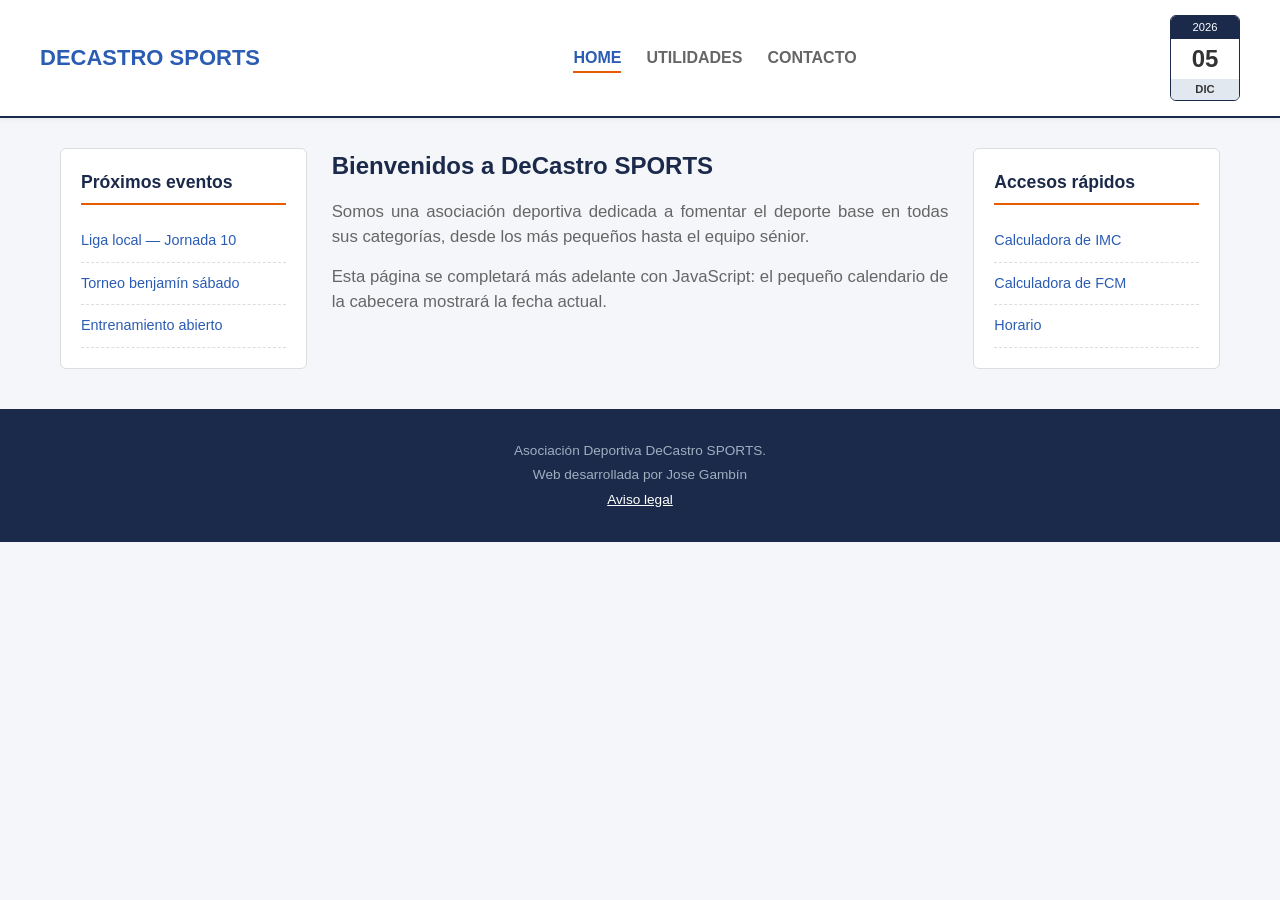
<file: index.html>
<!DOCTYPE html>
<html lang="es">

<head>
    <meta charset="UTF-8">
    <!-- Para que el móvil no haga un "zoom out" y se vea la letra diminuta -->
    <meta name="viewport" content="width=device-width, initial-scale=1.0">
    <title>DeCastro SPORTS - Inicio</title>
    <link rel="stylesheet" href="css/estilos.css">
</head>

<body>

    <!-- CABECERA -->
    <header class="header">
        <div class="logo">
            <a href="index.html">DECASTRO SPORTS</a>
        </div>

        <nav class="menu">
            <ul>
                <li><a href="index.html" class="activo">HOME</a></li>
                <li><a href="utilidades.html">UTILIDADES</a></li>
                <li><a href="contacto.html">CONTACTO</a></li>
            </ul>
        </nav>

        <!-- Calendario -->
        <time id="reloj" class="minicalendario" datetime="2023-10-15" title="Fecha actual">
            <div class="cal-year">2023</div>
            <div class="cal-day">15</div>
            <div class="cal-month">OCT</div>
        </time>
    </header>

    <!-- CONTENIDO PRINCIPAL -->
    <main class="layout columnas-3">

        <!-- Izquierda -->
        <aside class="tarjeta">
            <h2>Próximos eventos</h2>
            <nav class="lista-enlaces">
                <ul>
                    <li><a href="#">Liga local — Jornada 10</a></li>
                    <li><a href="#">Torneo benjamín sábado</a></li>
                    <li><a href="#">Entrenamiento abierto</a></li>
                </ul>
            </nav>
        </aside>

        <!-- Centro -->
        <section>
            <h1>Bienvenidos a DeCastro SPORTS</h1>
            <p class="texto-destacado">Somos una asociación deportiva dedicada a fomentar el deporte base en todas sus
                categorías, desde los más pequeños hasta el equipo sénior.</p>
            <p class="texto-destacado">Esta página se completará más adelante con JavaScript: el pequeño calendario de
                la cabecera mostrará la fecha actual.</p>
        </section>

        <!-- Derecha -->
        <aside class="tarjeta">
            <h2>Accesos rápidos</h2>
            <nav class="lista-enlaces">
                <ul>
                    <li><a href="utilidades.html#imc">Calculadora de IMC</a></li>
                    <li><a href="utilidades.html#fcm">Calculadora de FCM</a></li>
                    <li><a href="utilidades.html#horario">Horario</a></li>
                </ul>
            </nav>
        </aside>
    </main>

    <!-- FOOTER -->
    <footer class="footer">
        <p>Asociación Deportiva DeCastro SPORTS.</p>
        <p>Web desarrollada por Jose Gambín</p>
        <p><a id="enlace-aviso-legal" href="#">Aviso legal</a></p>
    </footer>

    <script src="js/funciones.js"></script>

</body>

</html>
</file>
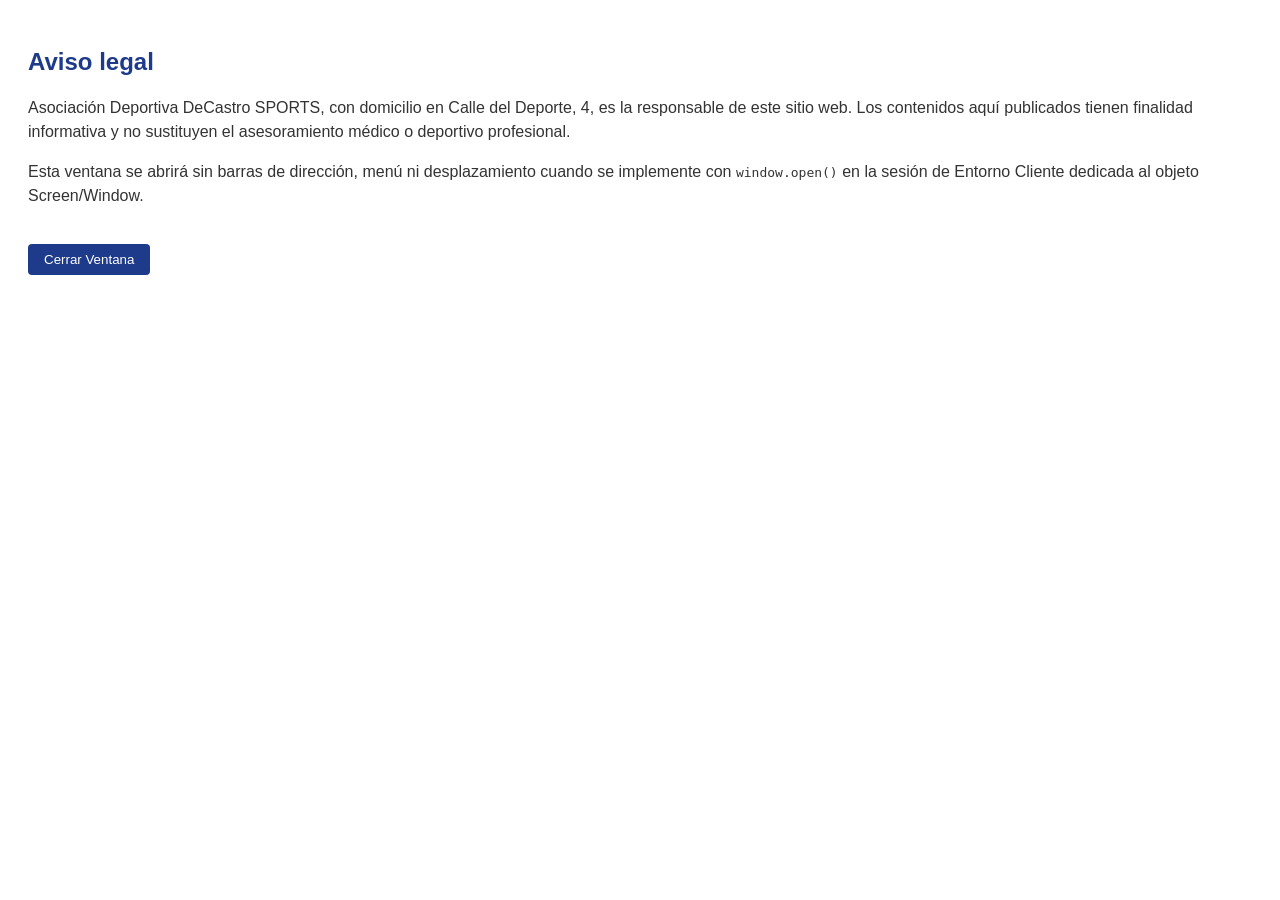
<file: aviso-legal.html>
<!DOCTYPE html>
<html lang="es">

<head>
    <meta charset="UTF-8">
    <title>Aviso Legal - DeCastro SPORTS</title>
    <style>
        body {
            font-family: Arial, sans-serif;
            padding: 20px;
            color: #333;
            line-height: 1.5;
        }

        h1 {
            font-size: 1.5rem;
            color: #1e3a8a;
        }

        .btn-cerrar {
            margin-top: 20px;
            padding: 8px 16px;
            background-color: #1e3a8a;
            color: white;
            border: none;
            cursor: pointer;
            border-radius: 4px;
        }
    </style>
</head>

<body>
    <h1>Aviso legal</h1>
    <p>Asociación Deportiva DeCastro SPORTS, con domicilio en Calle del Deporte, 4, es la responsable de este sitio web.
        Los contenidos aquí publicados tienen finalidad informativa y no sustituyen el asesoramiento médico o deportivo
        profesional.</p>
    <p>Esta ventana se abrirá sin barras de dirección, menú ni desplazamiento cuando se implemente con
        <code>window.open()</code> en la sesión de Entorno Cliente dedicada al objeto Screen/Window.</p>

    <button class="btn-cerrar" onclick="window.close()">Cerrar Ventana</button>
</body>

</html>
</file>
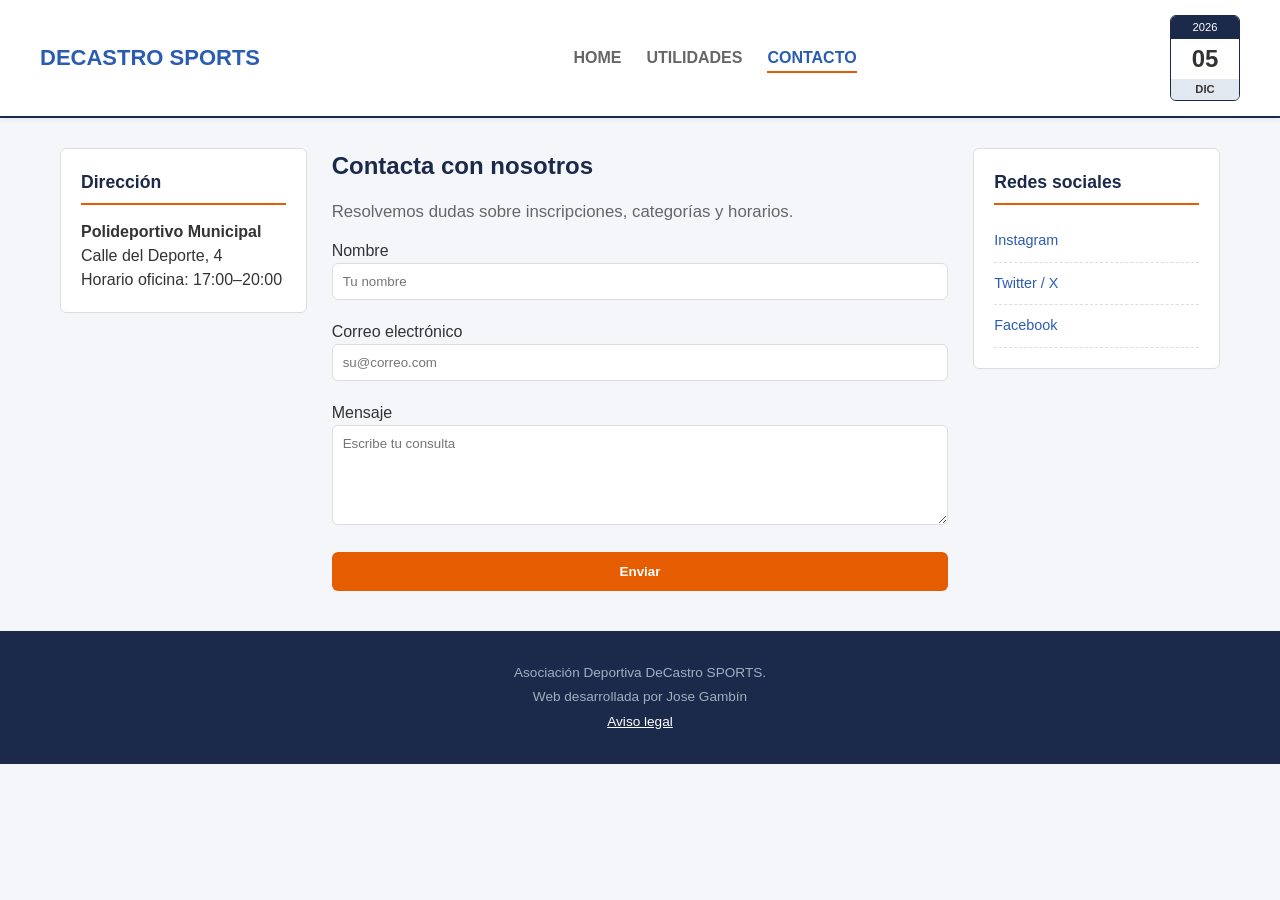
<file: contacto.html>
<!DOCTYPE html>
<html lang="es">

<head>
    <meta charset="UTF-8">
    <meta name="viewport" content="width=device-width, initial-scale=1.0">
    <title>DeCastro SPORTS - Contacto</title>
    <link rel="stylesheet" href="css/estilos.css">
    <link rel="stylesheet" href="css/mensajeError.css">
</head>

<body>

    <!-- CABECERA -->
    <header class="header">
        <div class="logo"><a href="index.html">DECASTRO SPORTS</a></div>
        <nav class="menu">
            <ul>
                <li><a href="index.html">HOME</a></li>
                <li><a href="utilidades.html">UTILIDADES</a></li>
                <li><a href="contacto.html" class="activo">CONTACTO</a></li>
            </ul>
        </nav>
        <time id="reloj" class="minicalendario" datetime="2023-10-15" title="Fecha actual">
            <div class="cal-year">----</div>
            <div class="cal-day">--</div>
            <div class="cal-month">---</div>
        </time>
    </header>

    <main class="layout columnas-3">

        <!-- Columna Izquierda -->
        <aside>
            <div class="tarjeta">
                <h2>Dirección</h2>
                <p><strong>Polideportivo Municipal</strong></p>
                <p>Calle del Deporte, 4</p>
                <p>Horario oficina: 17:00–20:00</p>
            </div>
        </aside>

        <!-- Formulario de contacto -->
        <section>
            <h1>Contacta con nosotros</h1>
            <p class="texto-destacado">Resolvemos dudas sobre inscripciones, categorías y horarios.</p>

            <form id="formulario-contacto" action="#" method="POST" novalidate>
                <div class="campo-formulario">
                    <label for="nombre">Nombre</label>
                    <input type="text" id="nombre" name="nombre" placeholder="Tu nombre" required minlength="3">
                    <span class="error-js" id="err-nombre"></span>
                </div>

                <div class="campo-formulario">
                    <label for="correo">Correo electrónico</label>
                    <input type="email" id="correo" name="correo" placeholder="su@correo.com" required>
                    <span class="error-js" id="err-correo"></span>
                </div>

                <div class="campo-formulario">
                    <label for="mensaje">Mensaje</label>
                    <textarea id="mensaje" name="mensaje" rows="5" placeholder="Escribe tu consulta" required
                        minlength="10"></textarea>
                    <span class="error-js" id="err-mensaje"></span>
                </div>

                <button type="submit" class="btn">Enviar</button>
            </form>
        </section>

        <!-- Columna Derecha -->
        <aside>
            <div class="tarjeta">
                <h2>Redes sociales</h2>
                <nav class="lista-enlaces">
                    <ul>
                        <li><a href="https://instagram.com" target="_blank">Instagram</a></li>
                        <li><a href="https://twitter.com" target="_blank">Twitter / X</a></li>
                        <li><a href="https://facebook.com" target="_blank">Facebook</a></li>
                    </ul>
                </nav>
            </div>
        </aside>
    </main>

    <!-- FOOTER -->
    <footer class="footer">
        <p>Asociación Deportiva DeCastro SPORTS.</p>
        <p>Web desarrollada por Jose Gambín</p>
        <p><a id="enlace-aviso-legal" href="#">Aviso legal</a></p>
    </footer>

    <script src="js/funciones.js"></script>
    <script src="js/contacto.js"></script>
</body>

</html>
</file>
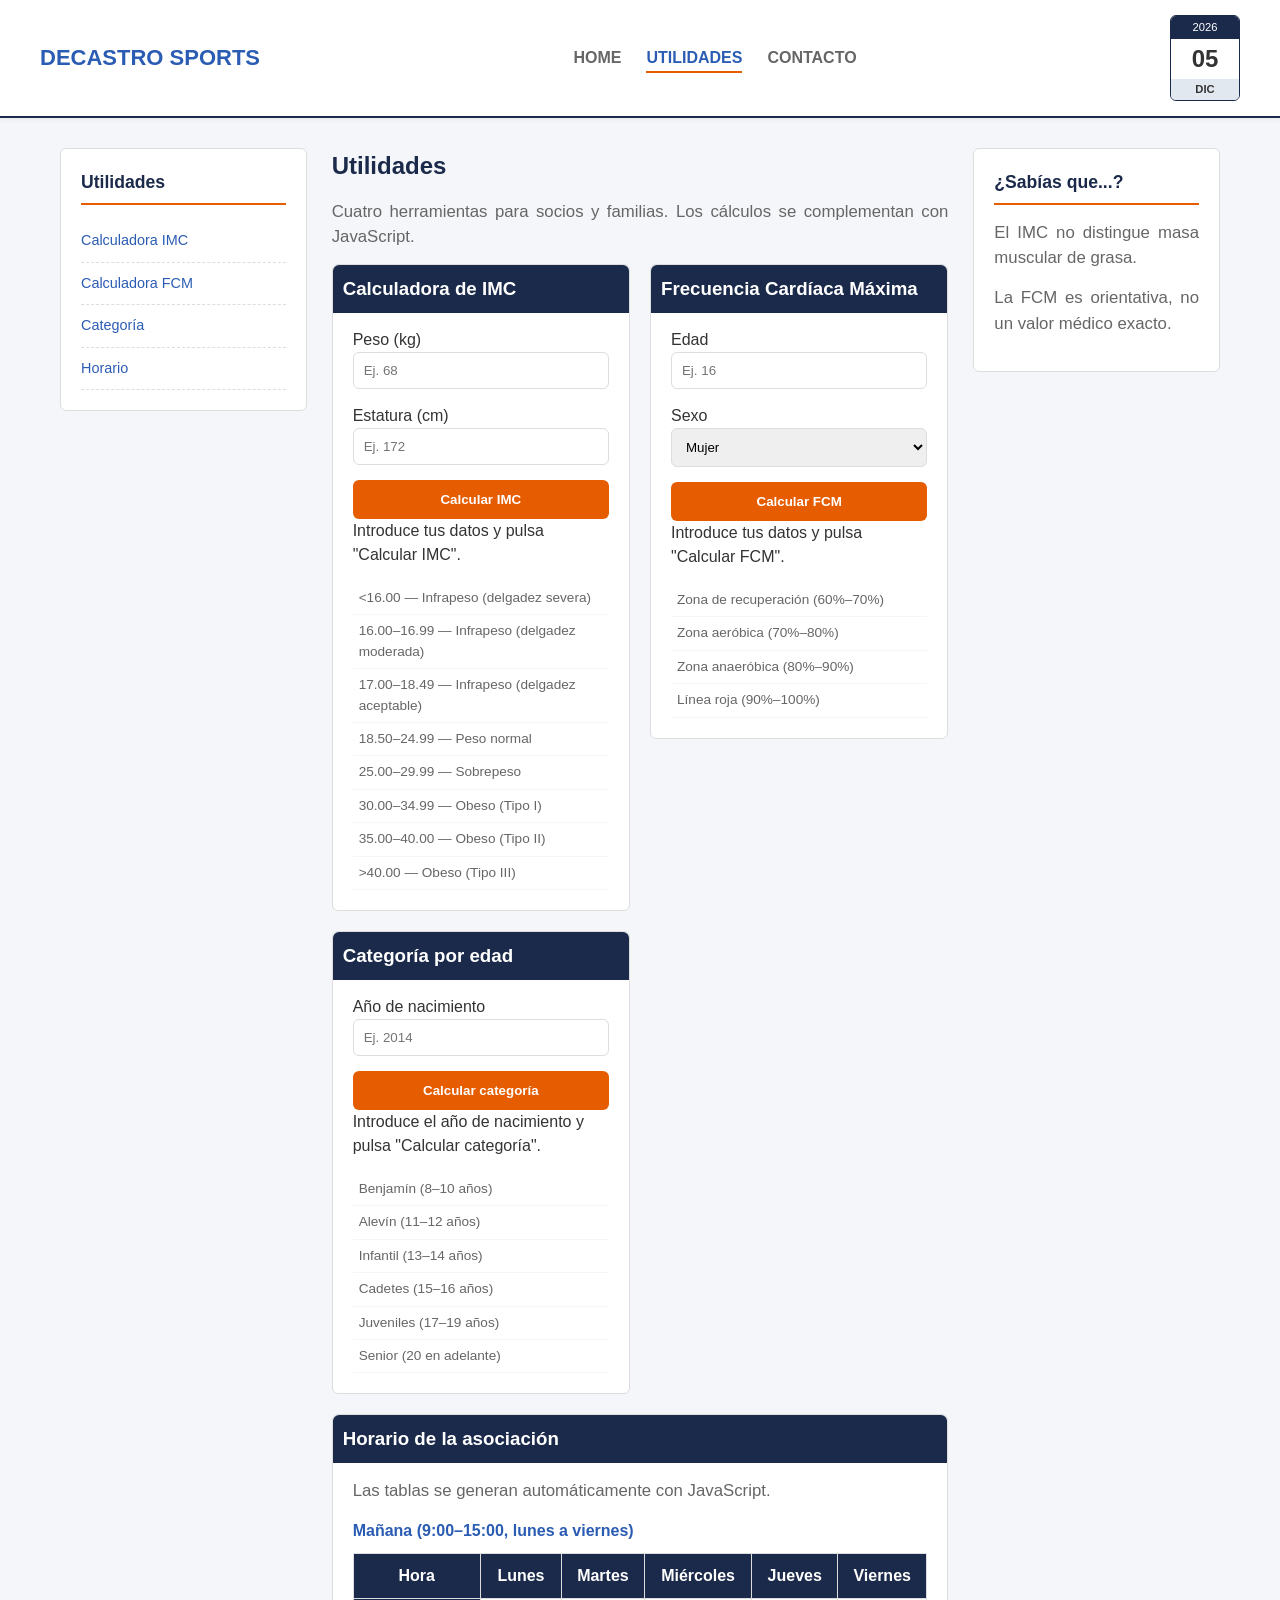
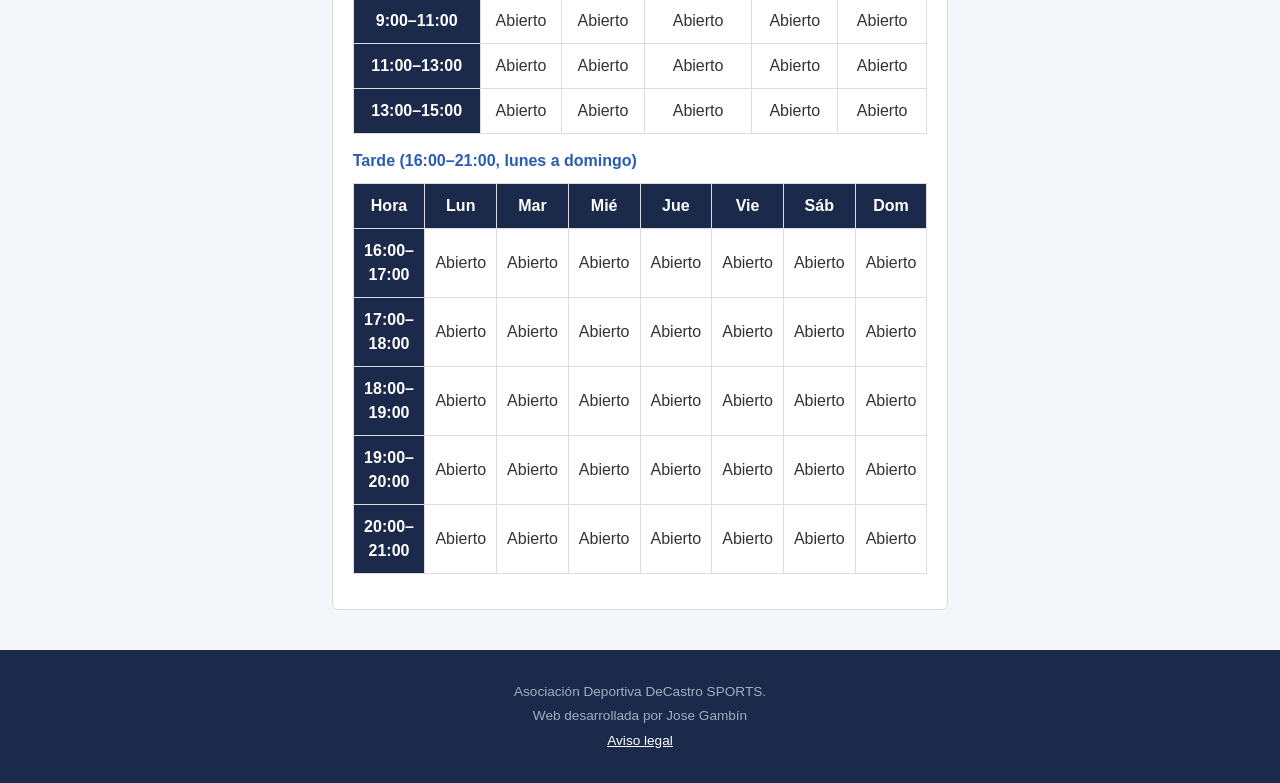
<file: utilidades.html>
<!DOCTYPE html>
<html lang="es">

<head>
    <meta charset="UTF-8">
    <meta name="viewport" content="width=device-width, initial-scale=1.0">
    <title>DeCastro SPORTS - Utilidades</title>
    <link rel="stylesheet" href="css/estilos.css">

</head>

<body>

    <!-- CABECERA -->
    <header class="header">
        <div class="logo"><a href="index.html">DECASTRO SPORTS</a></div>
        <nav class="menu">
            <ul>
                <li><a href="index.html">HOME</a></li>
                <li><a href="utilidades.html" class="activo">UTILIDADES</a></li>
                <li><a href="contacto.html">CONTACTO</a></li>
            </ul>
        </nav>
        <time id="reloj" class="minicalendario" datetime="2023-10-15" title="Fecha actual">
            <div class="cal-year">----</div>
            <div class="cal-day">--</div>
            <div class="cal-month">---</div>
        </time>
    </header>

    <!-- CONTENIDO PRINCIPAL -->
    <main class="layout columnas-3">

        <!-- Menú Izquierdo -->
        <aside>
            <div class="tarjeta">
                <h2>Utilidades</h2>
                <nav class="lista-enlaces">
                    <ul>
                        <li><a href="#imc">Calculadora IMC</a></li>
                        <li><a href="#fcm">Calculadora FCM</a></li>
                        <li><a href="#categoria">Categoría</a></li>
                        <li><a href="#horario">Horario</a></li>
                    </ul>
                </nav>
            </div>
        </aside>

        <section>
            <h1>Utilidades</h1>
            <p class="texto-destacado">Cuatro herramientas para socios y familias. Los cálculos se complementan con
                JavaScript.</p>

            <div class="grid-calculadoras">
                <!-- 1. Calculadora IMC -->
                <article class="tarjeta" id="imc">
                    <h3>Calculadora de IMC</h3>
                    <div class="campo-formulario">
                        <label for="peso">Peso (kg)</label>
                        <input type="number" id="peso" placeholder="Ej. 68" step="0.1">
                    </div>
                    <div class="campo-formulario">
                        <label for="estatura">Estatura (cm)</label>
                        <input type="number" id="estatura" placeholder="Ej. 172">
                    </div>
                    <button type="button" id="btn-imc" class="btn">Calcular IMC</button>

                    <div class="bloque-feedback" id="feedback-imc">
                        Introduce tus datos y pulsa "Calcular IMC".
                    </div>

                    <ul class="lista-referencia" id="lista-imc">
                        <li data-rango="infrapeso-severo">&lt;16.00 — Infrapeso (delgadez severa)</li>
                        <li data-rango="infrapeso-moderado">16.00–16.99 — Infrapeso (delgadez moderada)</li>
                        <li data-rango="infrapeso-aceptable">17.00–18.49 — Infrapeso (delgadez aceptable)</li>
                        <li data-rango="normal">18.50–24.99 — Peso normal</li>
                        <li data-rango="sobrepeso">25.00–29.99 — Sobrepeso</li>
                        <li data-rango="obeso-1">30.00–34.99 — Obeso (Tipo I)</li>
                        <li data-rango="obeso-2">35.00–40.00 — Obeso (Tipo II)</li>
                        <li data-rango="obeso-3">&gt;40.00 — Obeso (Tipo III)</li>
                    </ul>
                </article>

                <!-- 2. Calculadora FCM -->
                <article class="tarjeta" id="fcm">
                    <h3>Frecuencia Cardíaca Máxima</h3>
                    <div class="campo-formulario">
                        <label for="edad">Edad</label>
                        <input type="number" id="edad" placeholder="Ej. 16">
                    </div>
                    <div class="campo-formulario">
                        <label for="sexo">Sexo</label>
                        <select id="sexo">
                            <option value="mujer">Mujer</option>
                            <option value="hombre">Hombre</option>
                        </select>
                    </div>
                    <button type="button" id="btn-fcm" class="btn">Calcular FCM</button>

                    <div class="bloque-feedback" id="feedback-fcm">
                        Introduce tus datos y pulsa "Calcular FCM".
                    </div>

                    <ul class="lista-referencia" id="lista-fcm">
                        <li data-zona="recuperacion">Zona de recuperación (60%–70%)</li>
                        <li data-zona="aerobica">Zona aeróbica (70%–80%)</li>
                        <li data-zona="anaerobica">Zona anaeróbica (80%–90%)</li>
                        <li data-zona="roja">Línea roja (90%–100%)</li>
                    </ul>
                </article>

                <!-- Categoría -->
                <article class="tarjeta" id="categoria">
                    <h3>Categoría por edad</h3>
                    <div class="campo-formulario">
                        <label for="anio-nacimiento">Año de nacimiento</label>
                        <input type="number" id="anio-nacimiento" placeholder="Ej. 2014">
                    </div>
                    <button type="button" id="btn-categoria" class="btn">Calcular categoría</button>

                    <div class="bloque-feedback" id="feedback-categoria">
                        Introduce el año de nacimiento y pulsa "Calcular categoría".
                    </div>

                    <ul class="lista-referencia" id="lista-categorias">
                        <li data-cat="benjamin">Benjamín (8–10 años)</li>
                        <li data-cat="alevin">Alevín (11–12 años)</li>
                        <li data-cat="infantil">Infantil (13–14 años)</li>
                        <li data-cat="cadetes">Cadetes (15–16 años)</li>
                        <li data-cat="juveniles">Juveniles (17–19 años)</li>
                        <li data-cat="senior">Senior (20 en adelante)</li>
                    </ul>
                </article>
            </div>

            <!-- Horarios -->
            <article class="tarjeta" id="horario">
                <h3>Horario de la asociación</h3>
                <p class="texto-destacado">Las tablas se generan automáticamente con JavaScript.</p>

                <div class="contenedor-tablas">
                    <div>
                        <h4>Mañana (9:00–15:00, lunes a viernes)</h4>
                        <div id="tabla-manana-placeholder"></div>
                    </div>

                    <div>
                        <h4>Tarde (16:00–21:00, lunes a domingo)</h4>
                        <div id="tabla-tarde-placeholder"></div>
                    </div>
                </div>
            </article>
        </section>

        <!-- Columna Derecha -->
        <aside>
            <div class="tarjeta">
                <h2>¿Sabías que...?</h2>
                <p class="texto-destacado">El IMC no distingue masa muscular de grasa.</p>
                <p class="texto-destacado">La FCM es orientativa, no un valor médico exacto.</p>
            </div>
        </aside>
    </main>

    <!-- FOOTER -->
    <footer class="footer">
        <p>Asociación Deportiva DeCastro SPORTS.</p>
        <p>Web desarrollada por Jose Gambín</p>
        <p><a id="enlace-aviso-legal" href="#">Aviso legal</a></p>
    </footer>

    <script src="js/funciones.js"></script>

</body>

</html>
</file>
<file: css/estilos.css>
/*  VARIABLES  */
:root {
    --color-azul: #1b2a4a;
    --color-azul-claro: #2b5cb3;
    --color-naranja: #e65c00;
    --color-naranja-oscuro: #cc5200;
    --color-fondo: #f4f6f9;
    --color-borde: #dddddd;
    --color-texto: #333333;
    --color-texto-suave: #666666;
    --color-blanco: #ffffff;
    --borde-redondeado: 6px;
    --sombra-caja: 0 2px 5px rgba(0, 0, 0, 0.05);
}

/* RESET  */
* {
    box-sizing: border-box;
    margin: 0;
    padding: 0;
}

/* COMPONENTES REUTILIZABLES  */
.tarjeta,
.calculadora,
.formulario {
    background-color: var(--color-blanco);
    border: 1px solid var(--color-borde);
    border-radius: var(--borde-redondeado);
    padding: 20px;
    height: fit-content;
}

.tarjeta h2 {
    font-size: 1.1rem;
    border-bottom: 2px solid var(--color-naranja);
    padding-bottom: 8px;
}

/* Título  para las calculadoras  */
.tarjeta h3 {
    background-color: var(--color-azul);
    color: var(--color-blanco);
    padding: 10px;
    margin: -20px -20px 15px -20px;
    border-radius: var(--borde-redondeado) var(--borde-redondeado) 0 0;
}

.lista-enlaces a {
    display: block;
    padding: 10px 0;
    font-size: 0.9rem;
    border-bottom: 1px dashed var(--color-borde);
}

/* CUERPO DEL DOCUMENTO */
body {
    font-family: 'Segoe UI', Tahoma, Geneva, Verdana, sans-serif;
    background-color: var(--color-fondo);
    color: var(--color-texto);
    line-height: 1.5;
}

a {
    color: var(--color-azul-claro);
    text-decoration: none;
    transition: color 0.2s;
}

a:hover {
    color: var(--color-naranja);
}

ul {
    list-style: none;
}

h1, h2, h3 {
    color: var(--color-azul);
    margin-bottom: 15px;
}

/* ESTRUCTURA */
.layout {
    max-width: 1200px;
    margin: 30px auto;
    padding: 0 20px;
    display: grid;
    gap: 25px;
}

.columnas-3 {
    grid-template-columns: 1fr 2.5fr 1fr;
}

.columnas-2 {
    grid-template-columns: 2fr 1fr;
}

/*  CALCULADORAS  */
.grid-calculadoras {
    display: grid;
    grid-template-columns: 1fr 1fr;
    gap: 20px;
    margin-bottom: 20px;
}

/*  LISTAS DE REFERENCIA  */
.lista-referencia {
    font-size: 0.85rem;
    color: var(--color-texto-suave);
    margin-top: 15px;
}

.lista-referencia li {
    padding: 6px;
    border-bottom: 1px solid var(--color-fondo);
}

.fila-resaltada {
    background-color: #ffe6cc;
    color: var(--color-naranja);
    font-weight: bold;
    border: 1px solid var(--color-naranja);
    border-radius: 4px;
}

.contenedor-tablas h4 {
    margin-top: 15px;
    margin-bottom: 10px;
    color: var(--color-azul-claro);
}

/* CABECERA Y MENÚ */
.header {
    display: flex;
    align-items: center;
    justify-content: space-between;
    background-color: var(--color-blanco);
    border-bottom: 2px solid var(--color-azul);
    padding: 15px 40px;
    box-shadow: var(--sombra-caja);
}

.logo {
    color: var(--color-naranja);
    font-size: 22px;
    font-weight: bold;
}

.menu ul {
    display: flex;
    gap: 25px;
}

.menu a {
    color: var(--color-texto-suave);
    font-weight: 600;
    padding-bottom: 5px;
}

.menu a:hover,
.menu a.activo {
    color: var(--color-azul-claro);
    border-bottom: 2px solid var(--color-naranja);
}

/* CALENDARIO */
.minicalendario {
    width: 70px;
    text-align: center;
    border: 1px solid var(--color-azul);
    border-radius: var(--borde-redondeado);
    overflow: hidden;
    background-color: var(--color-blanco);
}

.cal-year {
    background-color: var(--color-azul);
    color: var(--color-blanco);
    font-size: 0.7rem;
    padding: 3px 0;
}

.cal-day {
    font-size: 1.5rem;
    font-weight: bold;
    padding: 2px 0;
}

.cal-month {
    background-color: #e2e8f0;
    font-size: 0.7rem;
    font-weight: bold;
    padding: 2px 0;
}

/* TEXTOS Y BOTONES */
.texto-destacado {
    color: var(--color-texto-suave);
    margin-bottom: 15px;
    font-size: 1.05rem;
    text-align: justify;
}

.btn {
    background-color: var(--color-naranja);
    color: var(--color-blanco);
    border: none;
    padding: 12px;
    border-radius: var(--borde-redondeado);
    cursor: pointer;
    font-weight: bold;
    width: 100%;
    transition: background 0.2s;
}

.btn:hover {
    background-color: var(--color-naranja-oscuro);
}

input, select, textarea {
    width: 100%;
    padding: 10px;
    border: 1px solid var(--color-borde);
    border-radius: var(--borde-redondeado);
    font-family: inherit;
    margin-bottom: 15px;
}

textarea {
    resize: vertical;
    min-height: 100px;
    max-height: 250px;
    width: 100%;
}

/* TABLAS */
table {
    width: 100%;
    border-collapse: collapse;
    margin-bottom: 15px;
}

th, td {
    border: 1px solid var(--color-borde);
    padding: 10px;
    text-align: center;
}

th {
    background-color: var(--color-azul);
    color: var(--color-blanco);
}



/* FOOTER */
.footer {
    background-color: var(--color-azul);
    color: #a0aec0;
    text-align: center;
    padding: 30px 20px;
    margin-top: 40px;
    font-size: 0.85rem;
    line-height: 1.8;
}

.footer a {
    color: var(--color-blanco);
    text-decoration: underline;
}

/* DISEÑO RESPONSIVE (Móviles y Tablets) */

@media (max-width: 900px) {

    .columnas-3,
    .columnas-2 {
        grid-template-columns: 1fr;
    }

    .header {
        flex-direction: column;
        padding: 15px;
        gap: 15px;
        text-align: center;
    }

    .menu ul {
        flex-wrap: wrap;
        justify-content: center;
        gap: 15px;
    }
}

@media (max-width: 600px) {
    body, html {
        overflow-x: hidden;
        width: 100%;
    }

    .layout {
        padding: 0 10px;
        margin: 15px auto;
        width: 100%;
        max-width: 100%;
        box-sizing: border-box;
        display: block;
    }

    .grid-calculadoras {
        display: flex !important;
        flex-direction: column !important;
        width: 100% !important;
        gap: 20px;
    }

    /* Ajustar las tarjetas para que no se salgan del marco */
    .tarjeta,
    .calculadora,
    article {
        width: 100% !important;
        max-width: 100% !important;
        box-sizing: border-box !important;
        margin-bottom: 15px;
    }

    /* Que el texto se adapte y no empuje la caja */
    p, h1, h2, h3, a, label, span, li {
        overflow-wrap: break-word;
        word-wrap: break-word;
    }

    .header {
        padding: 10px;
    }

    .minicalendario {
        margin: 0 auto;
    }

    /* Tablas con scroll */
    table {
        display: block;
        overflow-x: auto;
        white-space: nowrap;
    }
}
</file>
<file: css/mensajeError.css>
/*   MENSAJES DE ERROR */
.error-js {
    color: #cc0000;
    font-size: 0.85rem;
    font-weight: bold;
    display: block; 
    margin-top: 5px;
}
</file>
